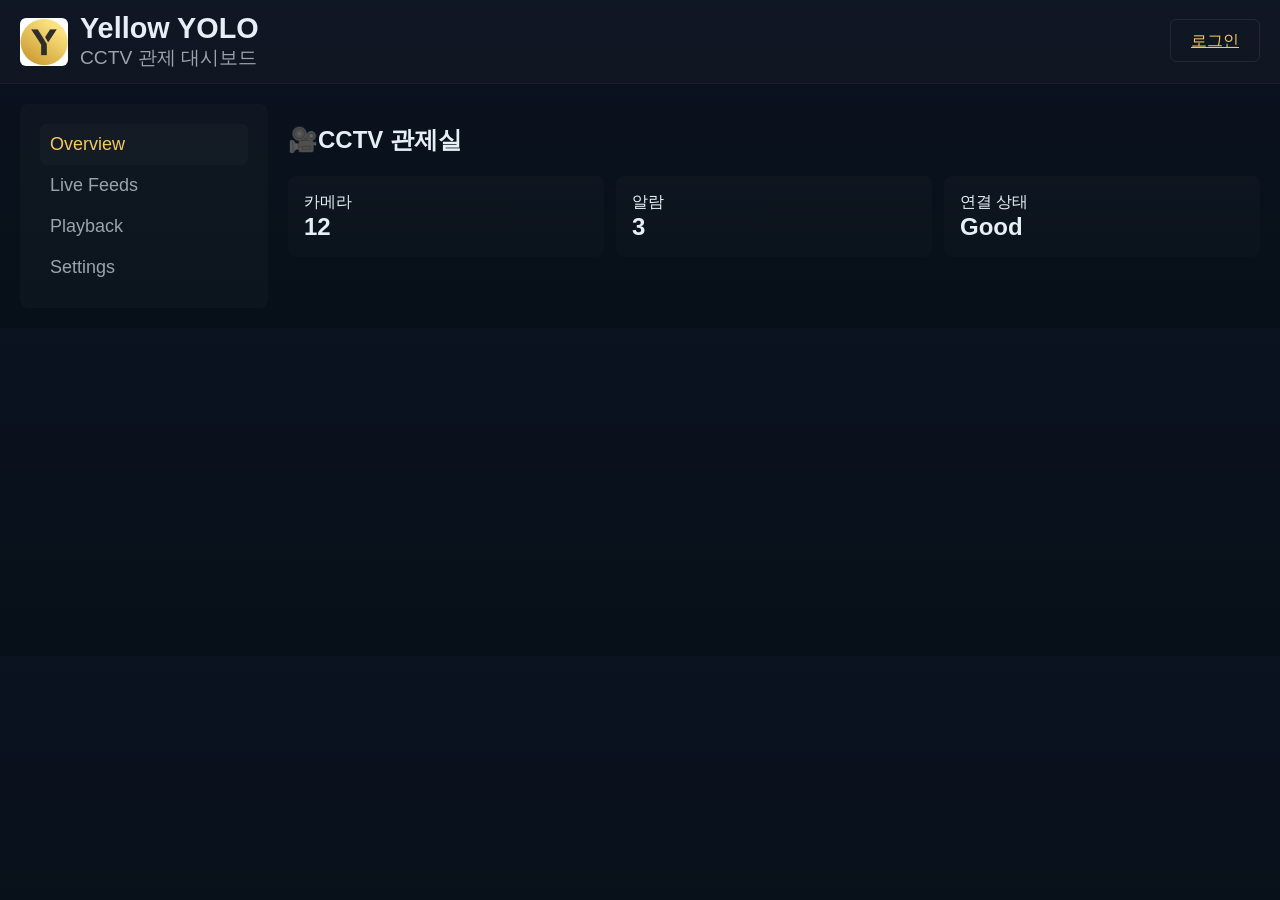
<file: mainproject/front/v21_project/index.html>
<!doctype html>
<html lang="ko">
	<head>
		<meta charset="utf-8" />
		<meta name="viewport" content="width=device-width,initial-scale=1" />
		<title>CCTV 관제실</title>
		<link rel="stylesheet" href="styles.css" />
	</head>
	<body>
		<header class="topbar">
			<div class="left">
				<img id="logo" src="그림1.png" alt="logo" />
				<div class="brand">
					<h1>Yellow YOLO</h1>
					<div class="subtitle">CCTV 관제 대시보드</div>
				</div>
			</div>
			<div class="right">
				<div id="userArea">
					<a class="btn" href="login.html">로그인</a>
				</div>
			</div>
		</header>

		<main class="container">
			<aside class="sidebar">
				<nav>
					<ul>
						<li><a href="#" data-page="overview" class="active">Overview</a></li>
						<li><a href="login.html" class="disabled">Live Feeds</a></li>
						<li><a href="login.html" class="disabled">Playback</a></li>
						<li><a href="login.html" class="disabled">Settings</a></li>
					</ul>
				</nav>
			</aside>

			<section class="content" id="content">
				<div class="page" id="overview">
					<h2>🎥CCTV 관제실</h2>
					<div class="cards">
						<div class="card">카메라<br/><span class="big">12</span></div>
						<div class="card">알람<br/><span class="big">3</span></div>
						<div class="card">연결 상태<br/><span class="big">Good</span></div>
					</div>
				</div>
			</section>
		</main>
	</body>
</html>
</file>
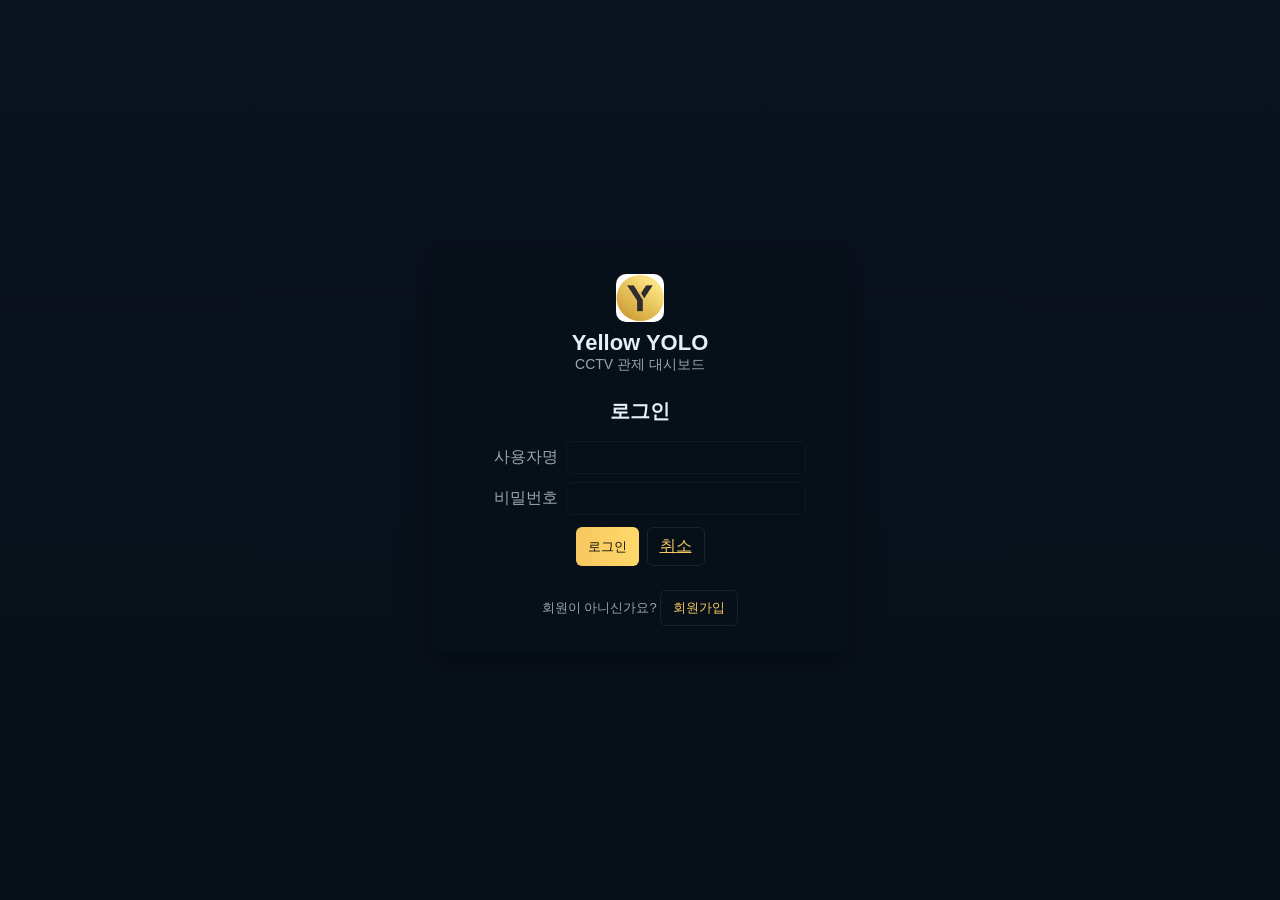
<file: mainproject/front/v21_project/login.html>
<!doctype html>
<html lang="ko">
	<head>
		<meta charset="utf-8" />
		<meta name="viewport" content="width=device-width,initial-scale=1" />
		<title>로그인 - CCTV 관제실</title>
		<link rel="stylesheet" href="styles.css?v=login1" />
	</head>
	<body>
		<div class="login-page">
			<div class="login-card">
				<div class="login-header">
					<img src="그림1.png" alt="logo" class="login-logo" />
					<div class="login-title">Yellow YOLO</div>
					<div class="login-subtitle">CCTV 관제 대시보드</div>
				</div>
				<h2>로그인</h2>
				<div class="login-field">
					<span class="login-label">사용자명</span>
					<input id="username" type="text" />
				</div>
				<div class="login-field">
					<span class="login-label">비밀번호</span>
					<input id="password" type="password" />
				</div>
				<div class="modal-actions">
					<button id="submitLogin" class="btn primary">로그인</button>
					<a class="btn" href="monitoring.html">취소</a>
				</div>
				<div class="login-inline">회원이 아니신가요? <button id="showSignupInline" class="btn">회원가입</button></div>

				<div id="signupInline" class="hidden login-signup">
					<h4>회원가입</h4>
					<div class="login-field">
						<span class="login-label">사용자명</span>
						<input id="su_username" type="text" />
					</div>
					<div class="login-field">
						<span class="login-label">비밀번호</span>
						<input id="su_password" type="password" />
					</div>
					<div class="login-field">
						<span class="login-label">비밀번호 확인</span>
						<input id="su_password_confirm" type="password" />
					</div>
					<div class="modal-actions">
						<button id="submitSignup" class="btn primary">회원가입 제출</button>
						<button id="cancelSignup" class="btn">취소</button>
					</div>
				</div>
			</div>
		</div>

		<script src="login.js"></script>
	</body>
</html>
</file>
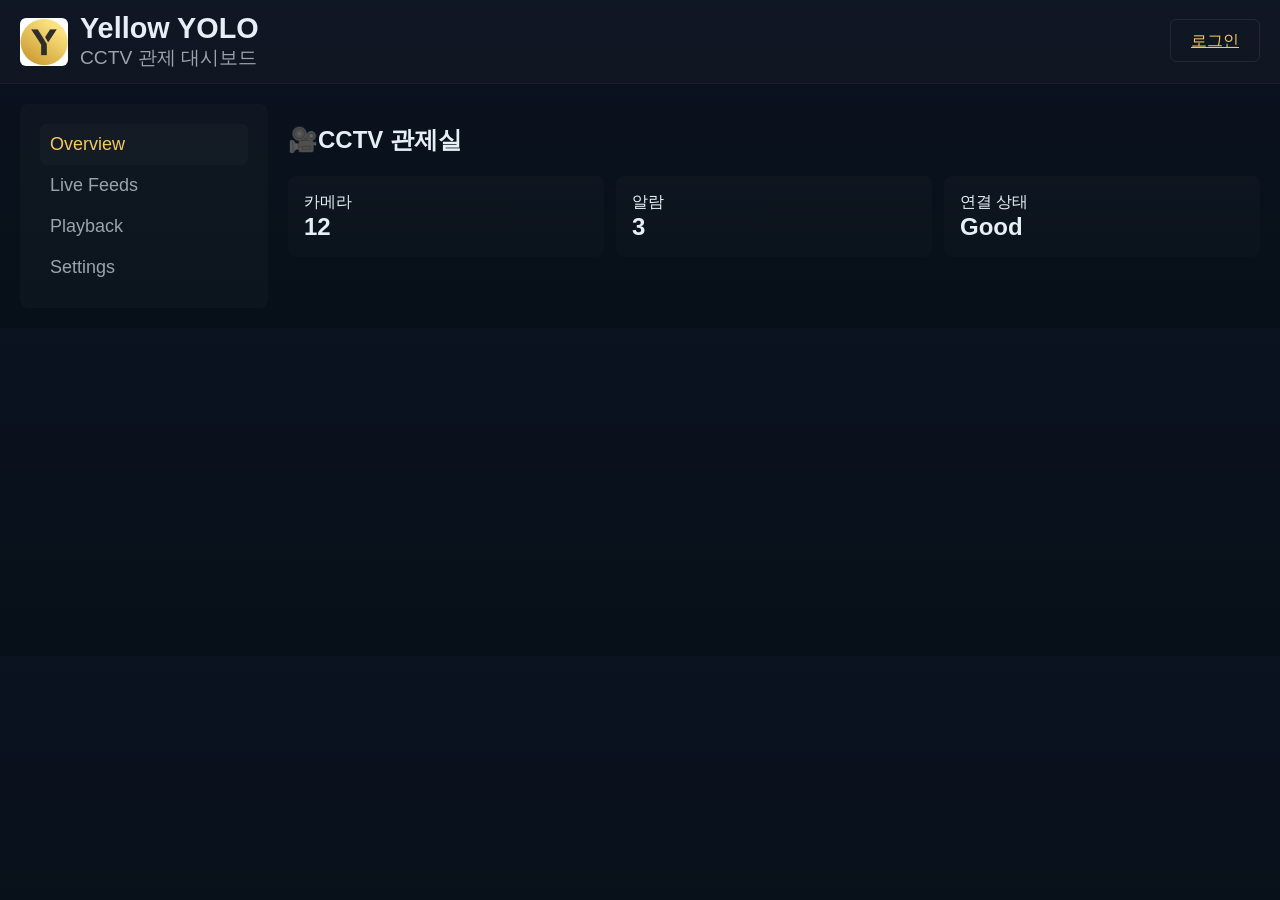
<file: mainproject/front/v21_project/monitoring.html>
<!doctype html>
<html lang="ko">
  <head>
    <meta charset="utf-8" />
    <meta name="viewport" content="width=device-width,initial-scale=1" />
    <title>CCTV 관제실</title>
    <link rel="stylesheet" href="styles.css" />
  </head>
  <body>
    <header class="topbar">
      <div class="left">
        <img id="logo" src="그림1.png" alt="logo" />
        <div class="brand">
          <h1>Yellow YOLO</h1>
          <div class="subtitle">CCTV 관제 대시보드</div>
        </div>
      </div>
      <div class="right">
        <div id="userArea">
          <button id="loginBtn" class="btn">로그인</button>
        </div>
      </div>
    </header>

    <main class="container">
      <aside class="sidebar">
        <nav>
          <ul>
            <li><a href="#" data-page="overview">Overview</a></li>
            <li><a href="#" data-page="live" class="active">Live Feeds</a></li>
            <li><a href="#" data-page="playback">Playback</a></li>
            <li><a href="#" data-page="settings">Settings</a></li>
          </ul>
        </nav>
        <section class="status">
          <h4>✒️ 상태 및 기록</h4>
          <div class="status-subtitle">신호등 전광판</div>
          <div class="signal-board" id="signalBoard" data-state="RED">RED</div>
          <div class="violation-wrap">
            <div class="violation-title">위반 내역</div>
            <div class="violation-list" id="violationList">
              <div class="violation-item">[2026-02-09 14:10] 무단횡단 감지</div>
              <div class="violation-item">[2026-02-09 13:58] 정지선 위반</div>
              <div class="violation-item">[2026-02-09 13:40] 역주행 의심</div>
              <div class="violation-item">[2026-02-09 13:20] 신호 위반</div>
              <div class="violation-item">[2026-02-09 13:05] 보행자 위험</div>
            </div>
          </div>
        </section>
      </aside>

      <section class="content" id="content">
        <!-- Dynamic content inserted by script.js -->
        <div class="page" id="live">
          <h2>📺 실시간 화면</h2>
          <div class="video-card">
            <div class="video-frame" id="videoFrame">
              <img id="video-feed" src="[data-uri]" alt="video feed" />
              <div class="video-placeholder">영상 스트림 표시 영역</div>
              <button id="uploadTrigger" class="upload-trigger" title="영상/카메라 업로드" aria-label="영상/카메라 업로드">🎥</button>
            </div>
            <div class="roi-info" id="roiInfo">
              <div>좌표 로그</div>
              <div id="roiLog" class="roi-log">(클릭 좌표가 여기에 표시됩니다)</div>
            </div>
            <div id="roiControls" class="roi-controls hidden">
              <button id="roiStart" class="btn primary">ROI 설정 시작</button>
              <button id="roiReset" class="btn">초기화</button>
              <button id="roiDone" class="btn">설정 완료</button>
            </div>
            <div class="upload-section">
              <div class="upload-row">
                <input id="videoUploader" type="file" accept="image/*,video/*" class="upload-input" />
              </div>
            </div>
          </div>
        </div>

        <div class="page hidden" id="overview">
          <h2>🎥CCTV 관제실</h2>
          <div class="cards">
            <div class="card">카메라<br/><span class="big">12</span></div>
            <div class="card">알람<br/><span class="big">3</span></div>
            <div class="card">연결 상태<br/><span class="big">Good</span></div>
          </div>
        </div>

        <div class="page hidden" id="playback">
          <h2>🚨 위반 차량 조회</h2>
          <div class="playback-grid" id="playbackGrid">
            <div class="playback-card">
              <div class="playback-img">차량 이미지</div>
              <div class="playback-info">
                <div class="playback-title">정지선 위반</div>
                <div class="playback-meta">차량번호: 12가 3456</div>
                <div class="playback-meta">시간: 2026-02-09 13:58</div>
                <div class="playback-meta">위치: A구역 3번</div>
              </div>
            </div>
            <div class="playback-card">
              <div class="playback-img">차량 이미지</div>
              <div class="playback-info">
                <div class="playback-title">신호 위반</div>
                <div class="playback-meta">차량번호: 34나 7788</div>
                <div class="playback-meta">시간: 2026-02-09 13:20</div>
                <div class="playback-meta">위치: B구역 1번</div>
              </div>
            </div>
            <div class="playback-card">
              <div class="playback-img">차량 이미지</div>
              <div class="playback-info">
                <div class="playback-title">무단횡단 연관</div>
                <div class="playback-meta">차량번호: 56다 9981</div>
                <div class="playback-meta">시간: 2026-02-09 14:10</div>
                <div class="playback-meta">위치: C구역 2번</div>
              </div>
            </div>
            <div class="playback-card">
              <div class="playback-img">차량 이미지</div>
              <div class="playback-info">
                <div class="playback-title">역주행 의심</div>
                <div class="playback-meta">차량번호: 88라 1203</div>
                <div class="playback-meta">시간: 2026-02-09 13:40</div>
                <div class="playback-meta">위치: D구역 5번</div>
              </div>
            </div>
            <div class="playback-card">
              <div class="playback-img">차량 이미지</div>
              <div class="playback-info">
                <div class="playback-title">속도 위반</div>
                <div class="playback-meta">차량번호: 99마 5544</div>
                <div class="playback-meta">시간: 2026-02-09 12:45</div>
                <div class="playback-meta">위치: E구역 4번</div>
              </div>
            </div>
            <div class="playback-card">
              <div class="playback-img">차량 이미지</div>
              <div class="playback-info">
                <div class="playback-title">불법 주정차</div>
                <div class="playback-meta">차량번호: 21바 8877</div>
                <div class="playback-meta">시간: 2026-02-09 11:30</div>
                <div class="playback-meta">위치: F구역 6번</div>
              </div>
            </div>
          </div>
        </div>

        <div class="page hidden" id="settings">
          <h2>⚙️ 설정</h2>
          <label>서버 주소<br/><input type="text" id="serverAddr" value="rtsp://example"/></label>
          <label>해상도<br/>
            <select id="resolution"><option>1080p</option><option>720p</option><option>480p</option></select>
          </label>
          <div id="roleControls" class="role-controls hidden">
            <div class="role-title">유저 역할</div>
            <div class="role-current">현재 역할: <span id="roleLabel">일반</span></div>
            <div class="role-buttons">
              <button id="roleUser" class="btn">일반 유저</button>
              <button id="roleAdmin" class="btn primary">관리자</button>
            </div>
          </div>
        </div>
      </section>
    </main>

    <script src="script.js"></script>
  </body>
</html>
</file>
<file: mainproject/front/v21_project/styles.css>
:root{
  --bg:#0f1720; --card:#0b1220; --muted:#9aa4ad; --accent:#f6c85f; --accent-2:#ffd86b;
}
*{box-sizing:border-box}
body{font-family:Inter,Segoe UI,Arial,Helvetica,sans-serif;margin:0;background:linear-gradient(180deg,#0b1220 0%, #071018 100%);color:#e6eef6}
.topbar{display:flex;justify-content:space-between;align-items:center;padding:12px 20px;background:rgba(255,255,255,0.02);border-bottom:1px solid rgba(255,255,255,0.03)}
.topbar .left{display:flex;align-items:center;gap:12px}
.topbar img{height:48px;width:48px;object-fit:contain;border-radius:6px;background:#fff}
.brand h1{margin:0;font-size:28.8px}
.brand .subtitle{color:var(--muted);font-size:19.2px}
.btn{background:transparent;border:1px solid rgba(255,255,255,0.08);color:var(--accent);padding:8px 12px;border-radius:6px;cursor:pointer}
.topbar .btn{padding:12px 20px;font-size:16px}
.btn.primary{background:linear-gradient(90deg,var(--accent),var(--accent-2));border:none;color:#111}
.container{display:flex;gap:20px;padding:20px}
.sidebar{width:20%;min-width:220px;max-width:360px;background:rgba(255,255,255,0.02);padding:20px;border-radius:8px}
.sidebar nav a{font-size:18px}
.status{font-size:20px}
.status-subtitle{font-size:15px}
.signal-board{font-size:20px}
.violation-title{font-size:15px}
.violation-item{font-size:15px}
.sidebar nav ul{list-style:none;padding:0;margin:0}
.sidebar nav a{display:block;padding:10px;border-radius:6px;color:var(--muted);text-decoration:none}
.sidebar nav a.active, .sidebar nav a:hover{background:rgba(255,255,255,0.02);color:var(--accent)}
.status{margin-top:18px;color:var(--muted)}
.status-subtitle{margin-top:8px;font-size:16px;color:var(--muted)}
.signal-board{margin-top:8px;padding:12px;border-radius:6px;text-align:center;font-weight:700;letter-spacing:1px;background:#3a0f0f;color:#ff6b6b;font-size:24px}
.signal-board[data-state="GREEN"]{background:#0f3a1d;color:#7bff9a}
.violation-wrap{margin-top:12px}
.violation-title{font-size:16px;color:var(--muted);margin-bottom:6px}
.violation-list{max-height:180px;overflow:auto;border:1px solid rgba(255,255,255,0.05);border-radius:6px;padding:6px;background:rgba(255,255,255,0.02)}
.violation-item{font-size:16px;padding:8px;border-bottom:1px dashed rgba(255,255,255,0.06)}
.violation-item:last-child{border-bottom:none}
.content{flex:1}
.cards{display:flex;gap:12px}
.card{flex:1;background:linear-gradient(180deg, rgba(255,255,255,0.02), rgba(255,255,255,0.01));padding:16px;border-radius:8px}
.card .big{font-size:24px;font-weight:700;margin-top:6px}
.playback-grid{display:grid;grid-template-columns:1fr;gap:16px}
.playback-card{display:flex;gap:12px;background:linear-gradient(180deg, rgba(255,255,255,0.02), rgba(255,255,255,0.01));padding:14px;border-radius:10px;align-items:center}
.playback-img{width:260px;height:160px;border-radius:8px;background:linear-gradient(135deg,#182027,#0b141a);display:flex;align-items:center;justify-content:center;color:var(--muted);flex:0 0 auto}
.playback-info{display:flex;flex-direction:column;gap:6px;justify-content:center;padding-top:10px}
.playback-title{font-size:18px;font-weight:700}
.playback-meta{font-size:15px;color:var(--muted)}
.video-card{background:linear-gradient(180deg, rgba(255,255,255,0.02), rgba(255,255,255,0.01));padding:16px;border-radius:10px}
.video-frame{position:relative;border-radius:8px;overflow:hidden;background:linear-gradient(135deg,#182027,#0b141a);width:100%;max-width:1440px;max-height:810px;aspect-ratio:16/9;display:flex;align-items:center;justify-content:center;margin:0}
#video-feed{max-width:100%;max-height:100%;width:100%;height:100%;object-fit:cover;position:absolute;inset:0}
.video-placeholder{position:absolute;inset:0;display:flex;align-items:center;justify-content:center;color:var(--muted);z-index:1}
.upload-trigger{position:absolute;top:10px;right:10px;border:1px solid rgba(255,255,255,0.2);background:rgba(0,0,0,0.4);color:#fff;border-radius:8px;padding:4px 8px;cursor:pointer;z-index:2}
.upload-input{display:none}
.roi-info{margin-top:30px;color:var(--muted);font-size:18px}
.roi-log{margin-top:6px;padding:10px;border-radius:6px;border:1px solid rgba(255,255,255,0.05);min-height:64px;background:rgba(255,255,255,0.02);white-space:pre-wrap;font-size:15px;line-height:1.45}
.roi-controls{margin-top:24px;display:flex;gap:8px}
.roi-controls .btn{font-size:17px}
.upload-section{margin-top:18px;padding-top:12px;border-top:1px solid rgba(255,255,255,0.06)}
.upload-row{display:flex;gap:8px;align-items:center;flex-wrap:wrap}
.role-controls{margin-top:16px;padding-top:12px;border-top:1px solid rgba(255,255,255,0.06)}
.role-title{font-size:16px;margin-bottom:6px;color:var(--muted)}
.role-current{font-size:16px;margin-bottom:8px}
.role-buttons{display:flex;gap:8px;flex-wrap:wrap}
/* modal */
.modal{position:fixed;inset:0;display:flex;align-items:center;justify-content:center;background:rgba(2,6,11,0.6)}
.hidden{display:none !important}
.modal-inner{background:#071019;padding:20px;border-radius:8px;min-width:320px}
.modal-inner label{display:block;margin-top:8px}
.modal-inner input{width:100%;padding:8px;margin-top:6px;border-radius:6px;border:1px solid rgba(255,255,255,0.04);background:transparent;color:inherit}
.modal-actions{display:flex;gap:8px;margin-top:12px;justify-content:flex-end}

.login-page{min-height:100vh;display:flex;align-items:center;justify-content:center;padding:20px}
.login-card{background:#071019;padding:28px;border-radius:10px;width:420px;max-width:90vw;box-shadow:0 10px 30px rgba(0,0,0,0.35);text-align:center;display:flex;flex-direction:column;align-items:center}
.login-card > *{width:100%}
.login-header{text-align:center;margin-bottom:12px;display:flex;flex-direction:column;align-items:center}
.login-logo{width:48px;height:48px;object-fit:contain;border-radius:10px;background:#fff;margin-bottom:8px}
.login-title{font-size:22px;font-weight:700}
.login-subtitle{font-size:14px;color:var(--muted)}
.login-card h2{margin:12px 0 8px 0;text-align:center;font-size:20px}
.login-field{display:flex;align-items:center;gap:8px;margin-top:8px;width:100%}
.login-label{width:100px;text-align:right;color:var(--muted);font-size:16px;flex:0 0 100px}
.login-card input{width:66%;padding:8px;border-radius:6px;border:1px solid rgba(255,255,255,0.04);background:transparent;color:inherit;text-align:left}
.login-card .modal-actions{justify-content:center;width:100%}
.login-inline{text-align:center;width:100%}
.login-inline{margin-top:24px;color:var(--muted);font-size:13px}
.login-signup{margin-top:12px;border-top:1px solid rgba(255,255,255,0.02);padding-top:12px}
.login-signup h4{margin:0 0 8px 0;font-size:20px}

@media (max-width:900px){.sidebar{display:none}.video-frame{aspect-ratio:16/9}.playback-grid{grid-template-columns:1fr}}
@media (min-width:1400px){.playback-grid{grid-template-columns:repeat(2,1fr)}}
</file>
